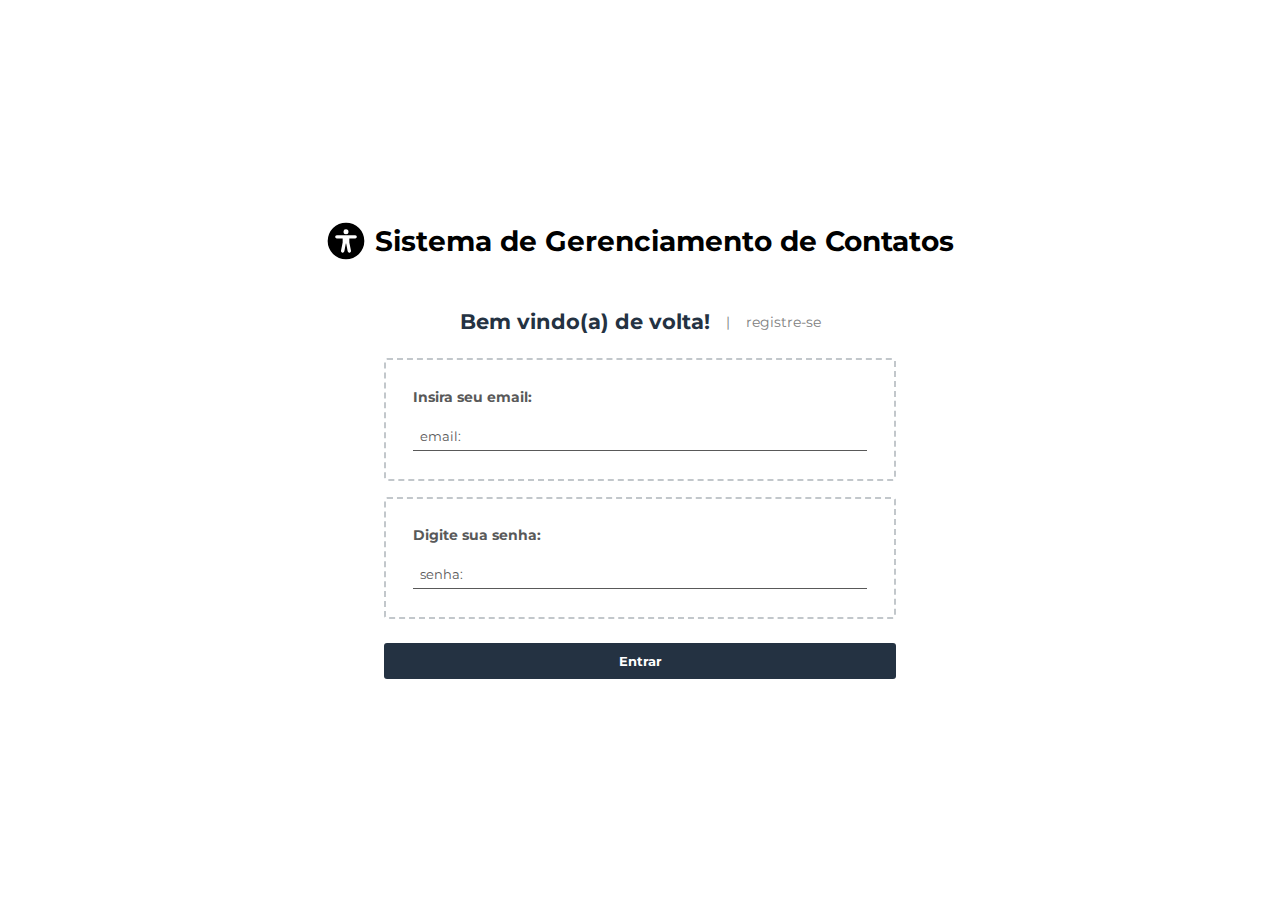
<file: index.html>
<!DOCTYPE html>
<html lang="en">
    <head>
        <meta charset="UTF-8" />
        <meta name="viewport" content="width=device-width, initial-scale=1.0" />
        <title>Login</title>
        <link rel="stylesheet" href="css/theme.css" />
        <link rel="stylesheet" href="css/global.css" />
        <link rel="stylesheet" href="css/login.css" />
    </head>
    <body>
        <header>
            <h1>
                <img src="assets/logo.svg" alt="" /> Sistema de Gerenciamento de
                Contatos
            </h1>
        </header>
        <form action="login.php" method="post">
            <div class="flex-container">
                <h2>Bem vindo(a) de volta!</h2>
                |
                <a href="register.html">registre-se</a>
            </div>
            <div class="input-container">
                <p class="label-container">
                    <label for="email">Insira seu email:</label>
                    <input
                        type="email"
                        id="email"
                        name="email"
                        placeholder="email:"
                    />
                </p>
                <p class="label-container">
                    <label for="email">Digite sua senha:</label>
                    <input
                        type="password"
                        id="password"
                        name="password"
                        placeholder="senha:"
                    />
                </p>
            </div>
            <button type="submit">Entrar</button>
        </form>
    </body>
</html>
</file>
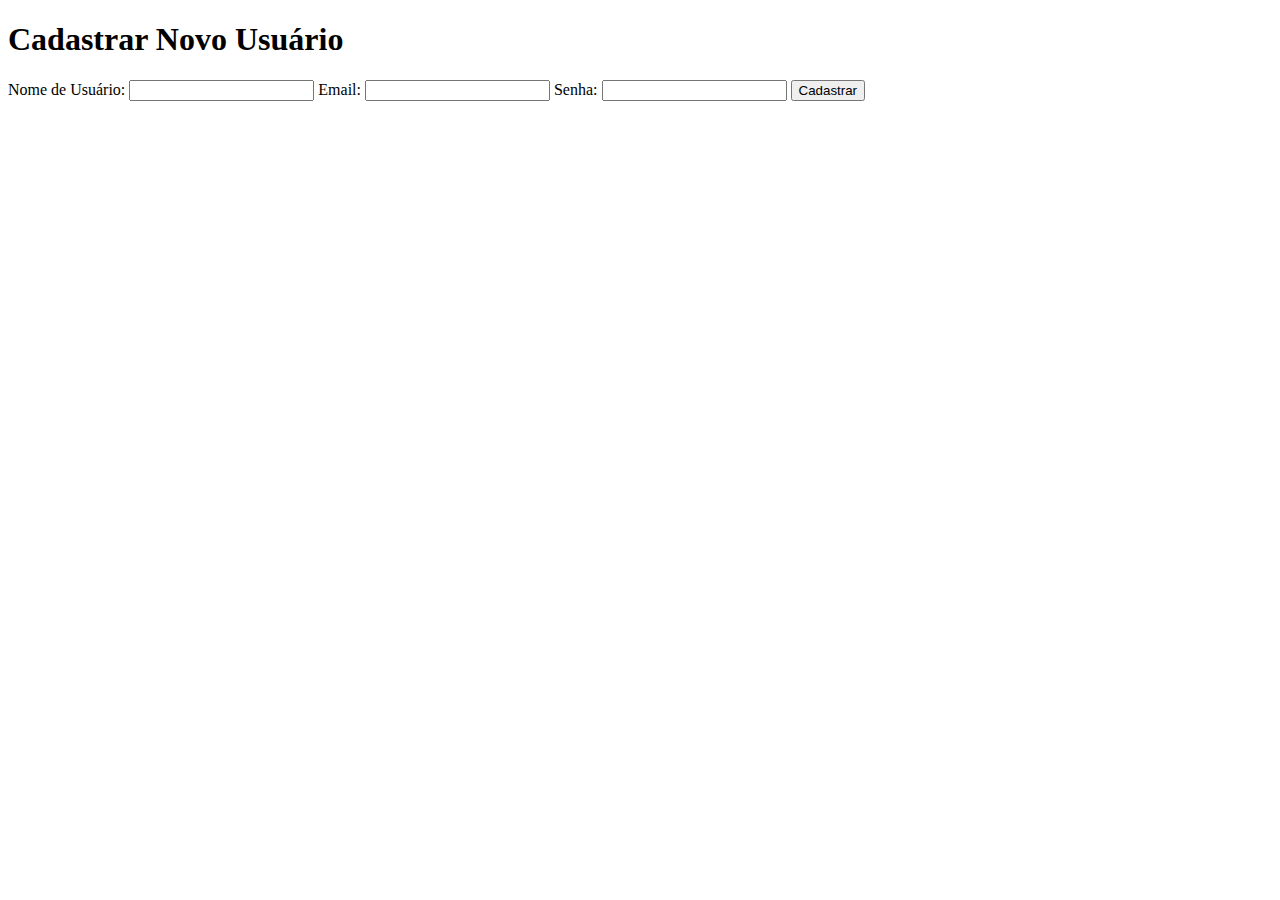
<file: create.html>
<!DOCTYPE html>
<html lang="pt-br">
    <head>
        <meta charset="UTF-8" />
        <title>Cadastrar Novo Usuário</title>
    </head>
    <body>
        <h1>Cadastrar Novo Usuário</h1>
        <form action="insert.php" method="post">
            <label for="username">Nome de Usuário:</label>
            <input type="text" name="username" id="username" required />

            <label for="email">Email:</label>
            <input type="email" name="email" id="email" required />

            <label for="password">Senha:</label>
            <input type="password" name="password" id="password" required />

            <input type="submit" value="Cadastrar" />
        </form>
    </body>
</html>
</file>
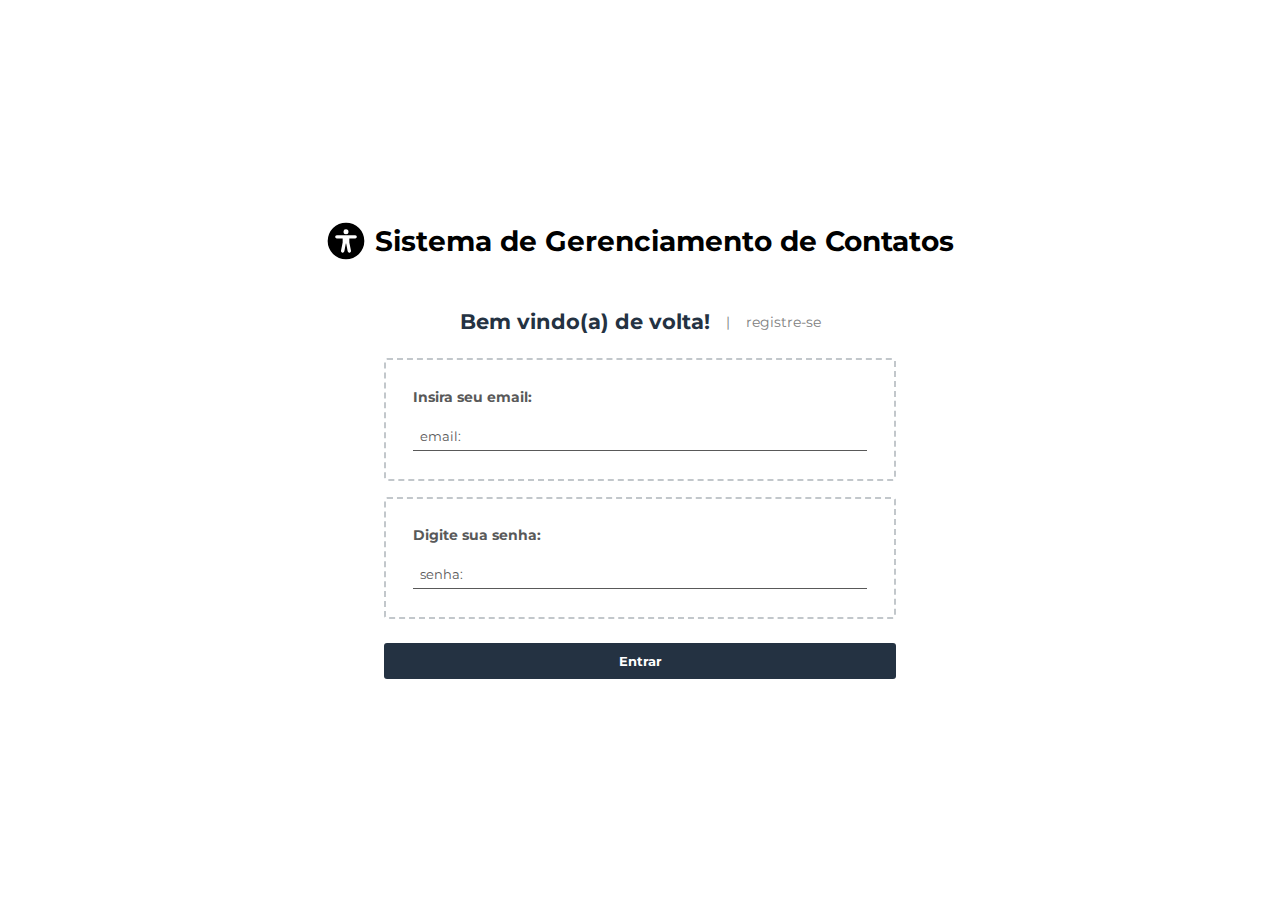
<file: login.html>
<!DOCTYPE html>
<html lang="en">
    <head>
        <meta charset="UTF-8" />
        <meta name="viewport" content="width=device-width, initial-scale=1.0" />
        <title>Login</title>
        <link rel="stylesheet" href="css/theme.css" />
        <link rel="stylesheet" href="css/global.css" />
        <link rel="stylesheet" href="css/login.css" />
    </head>
    <body>
        <header>
            <h1>
                <img src="assets/logo.svg" alt="" /> Sistema de Gerenciamento de
                Contatos
            </h1>
        </header>
        <form action="login.php">
            <div class="flex-container">
                <h2>Bem vindo(a) de volta!</h2>
                |
                <a href="register.html">registre-se</a>
            </div>
            <div class="input-container">
                <p class="label-container">
                    <label for="email">Insira seu email:</label>
                    <input
                        type="email"
                        id="email"
                        name="email"
                        placeholder="email:"
                    />
                </p>
                <p class="label-container">
                    <label for="email">Digite sua senha:</label>
                    <input
                        type="password"
                        id="password"
                        name="password"
                        placeholder="senha:"
                    />
                </p>
            </div>
            <button type="submit">Entrar</button>
        </form>
    </body>
</html>
</file>
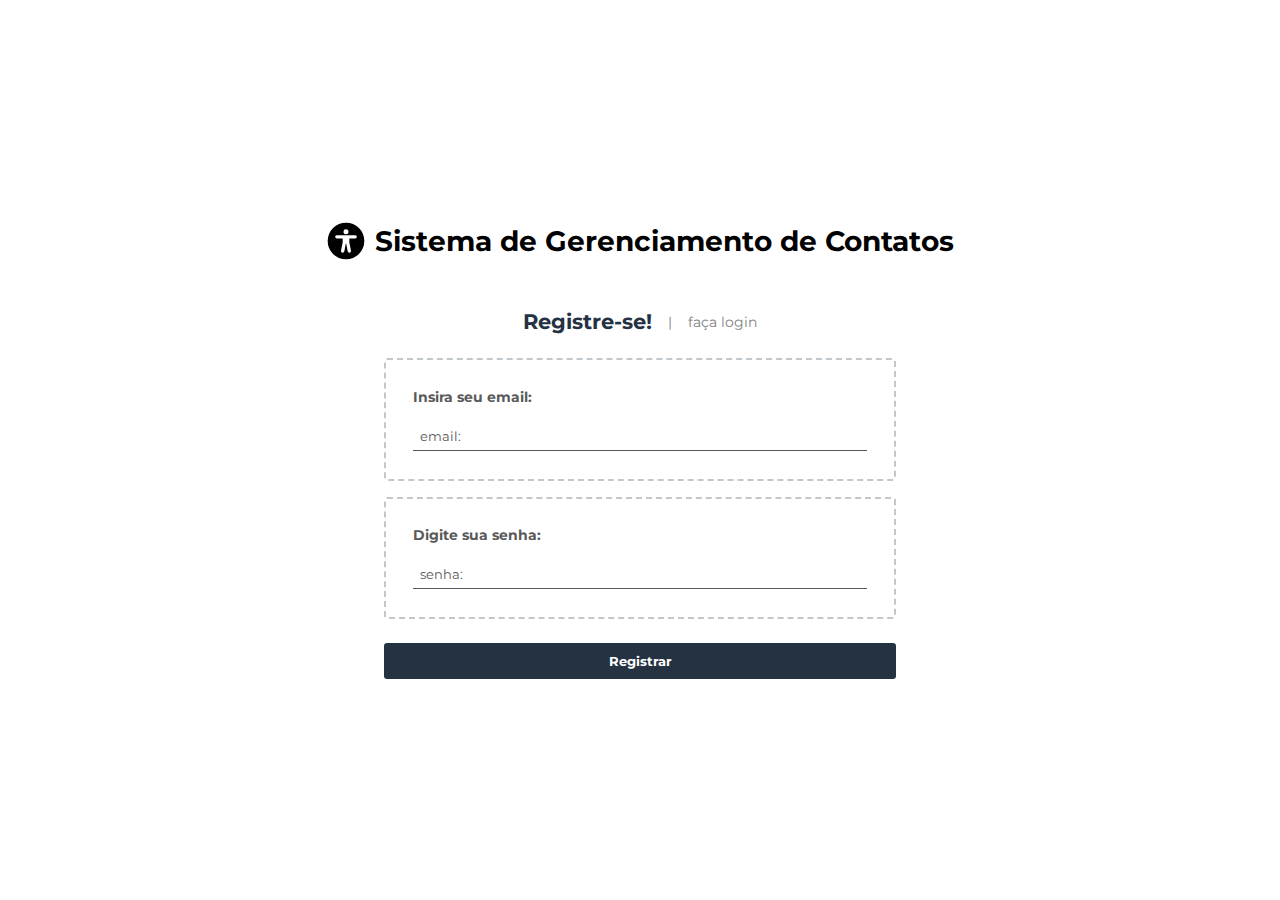
<file: register.html>
<!DOCTYPE html>
<html lang="en">
    <head>
        <meta charset="UTF-8" />
        <meta name="viewport" content="width=device-width, initial-scale=1.0" />
        <title>Login</title>
        <link rel="stylesheet" href="css/theme.css" />
        <link rel="stylesheet" href="css/global.css" />
        <link rel="stylesheet" href="css/login.css" />
    </head>

    <body>
        <header>
            <h1>
                <img src="assets/logo.svg" alt="" /> Sistema de Gerenciamento de
                Contatos
            </h1>
        </header>
        <form action="register.php" method="post">
            <div class="flex-container">
                <h2>Registre-se!</h2>
                |
                <a href="index.html">faça login</a>
            </div>
            <div class="input-container">
                <p class="label-container">
                    <label for="email">Insira seu email:</label>
                    <input
                        type="email"
                        id="email"
                        name="email"
                        placeholder="email:"
                    />
                </p>
                <p class="label-container">
                    <label for="email">Digite sua senha:</label>
                    <input
                        type="password"
                        id="password"
                        name="password"
                        placeholder="senha:"
                    />
                </p>
            </div>
            <button type="submit">Registrar</button>
        </form>
    </body>
</html>
</file>
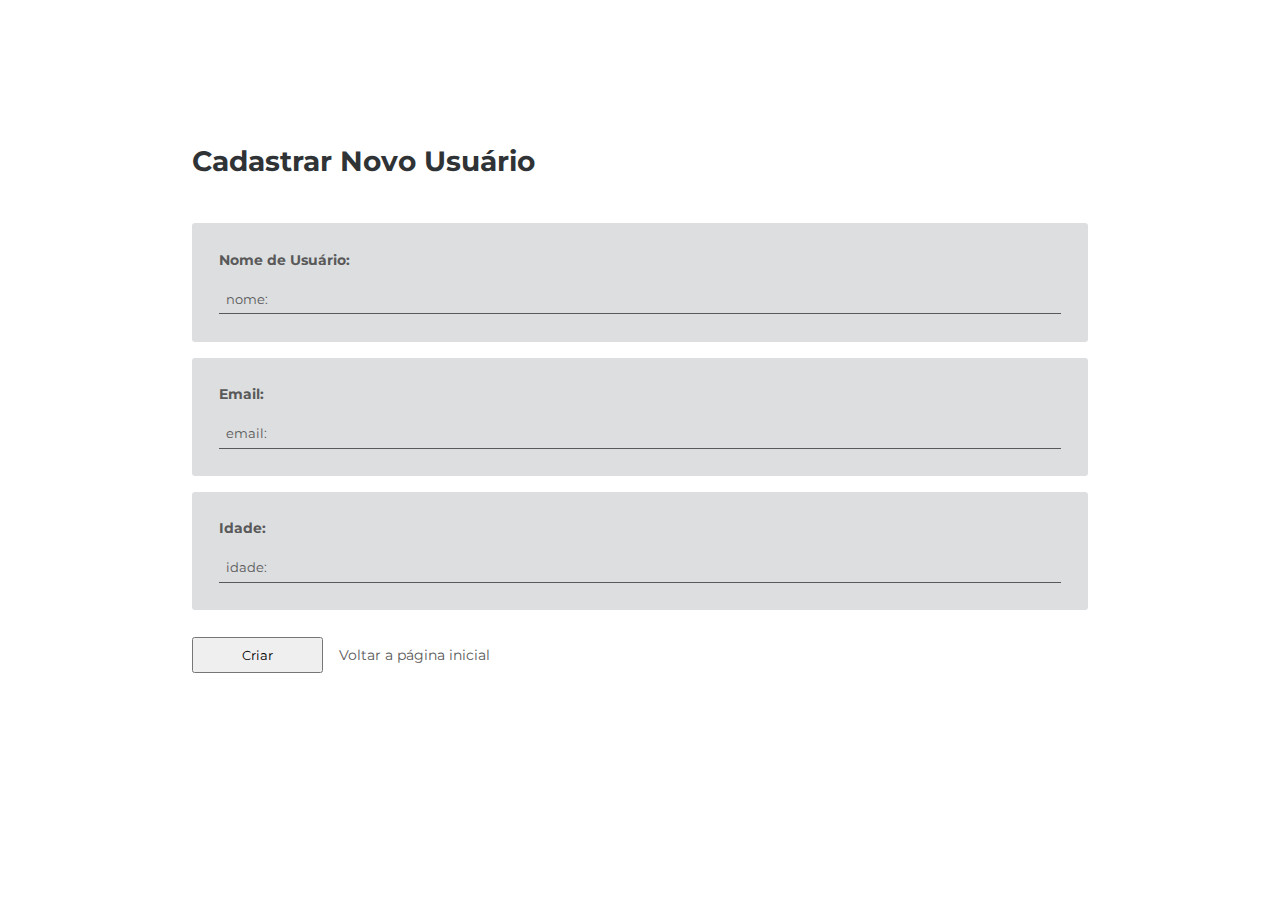
<file: create/create.html>
<!DOCTYPE html>
<html lang="pt-br">
    <head>
        <meta charset="UTF-8" />
        <title>Cadastrar Novo Usuário</title>
        <link rel="stylesheet" href="../css/global.css" />
        <link rel="stylesheet" href="../css/theme.css" />
        <link rel="stylesheet" href="../css/form.css" />
    </head>
    <body>
        <main>
            <h1>Cadastrar Novo Usuário</h1>
            <form action="create.php" method="post">
                <div class="input-container">
                    <p class="label-container">
                        <label for="username">Nome de Usuário:</label>
                        <input
                            type="text"
                            name="username"
                            id="username"
                            placeholder="nome:"
                            required
                        />
                    </p>

                    <p class="label-container">
                        <label for="email">Email:</label>
                        <input
                            type="email"
                            name="email"
                            id="email"
                            placeholder="email:"
                            required
                        />
                    </p>

                    <p class="label-container">
                        <label for="age">Idade:</label>
                        <input
                            type="age"
                            name="age"
                            id="age"
                            placeholder="idade:"
                            required
                        />
                    </p>
                </div>
                <div class="button-container">
                    <button type="submit" class="confirm">Criar</button>
                    <a href="../index.php">Voltar a página inicial</a>
                </div>
            </form>
        </main>
    </body>
</html>
</file>
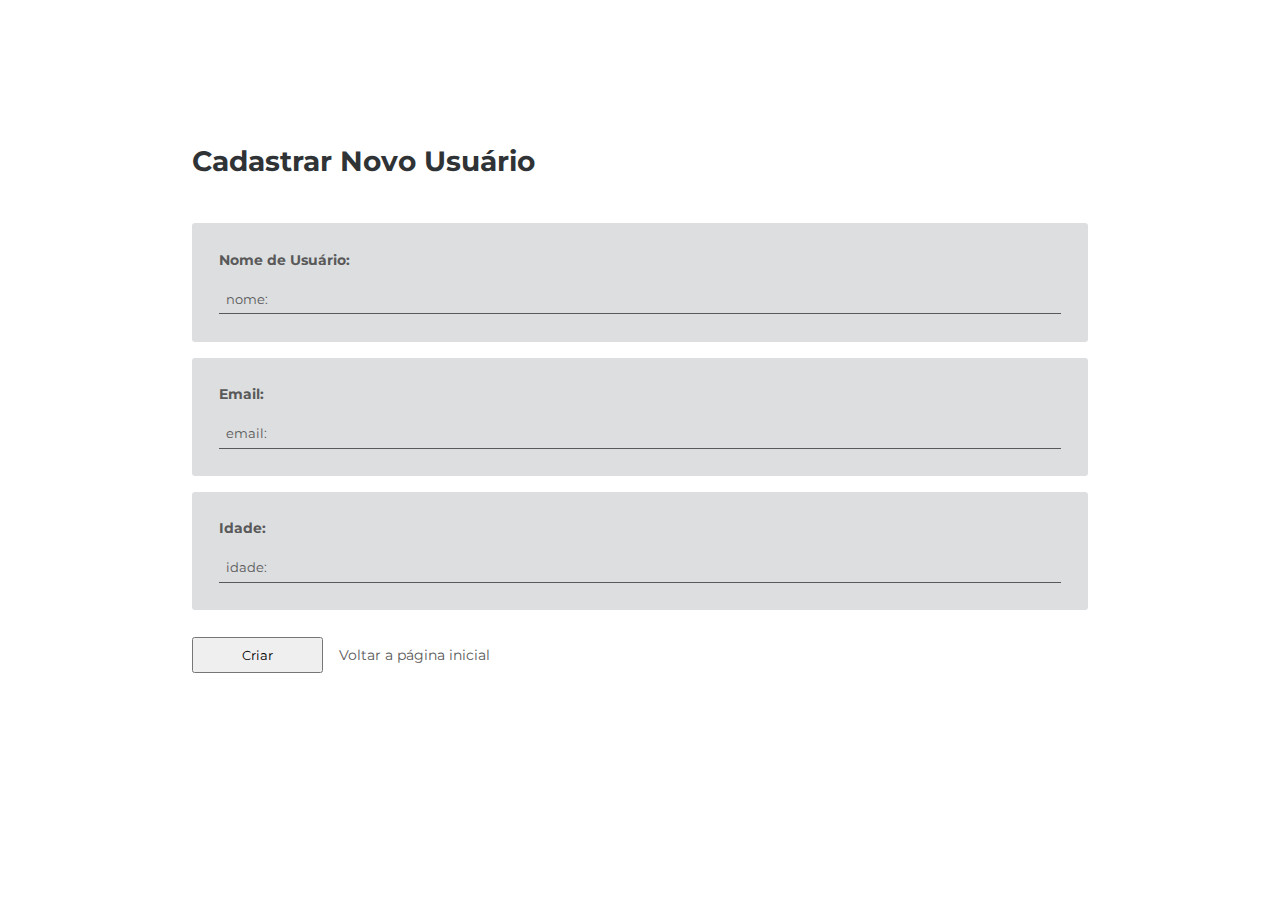
<file: create/createForm.html>
<!DOCTYPE html>
<html lang="pt-br">
    <head>
        <meta charset="UTF-8" />
        <title>Cadastrar Novo Usuário</title>
        <link rel="stylesheet" href="../css/global.css" />
        <link rel="stylesheet" href="../css/theme.css" />
        <link rel="stylesheet" href="../css/form.css" />
    </head>
    <body>
        <main>
            <h1>Cadastrar Novo Usuário</h1>
            <form action="createUser.php" method="post">
                <div class="input-container">
                    <p class="label-container">
                        <label for="username">Nome de Usuário:</label>
                        <input
                            type="text"
                            name="username"
                            id="username"
                            placeholder="nome:"
                            required
                        />
                    </p>

                    <p class="label-container">
                        <label for="email">Email:</label>
                        <input
                            type="email"
                            name="email"
                            id="email"
                            placeholder="email:"
                            required
                        />
                    </p>

                    <p class="label-container">
                        <label for="age">Idade:</label>
                        <input
                            type="age"
                            name="age"
                            id="age"
                            placeholder="idade:"
                            required
                        />
                    </p>
                </div>
                <div class="button-container">
                    <button type="submit" class="confirm">Criar</button>
                    <a href="../index.php">Voltar a página inicial</a>
                </div>
            </form>
        </main>
    </body>
</html>
</file>
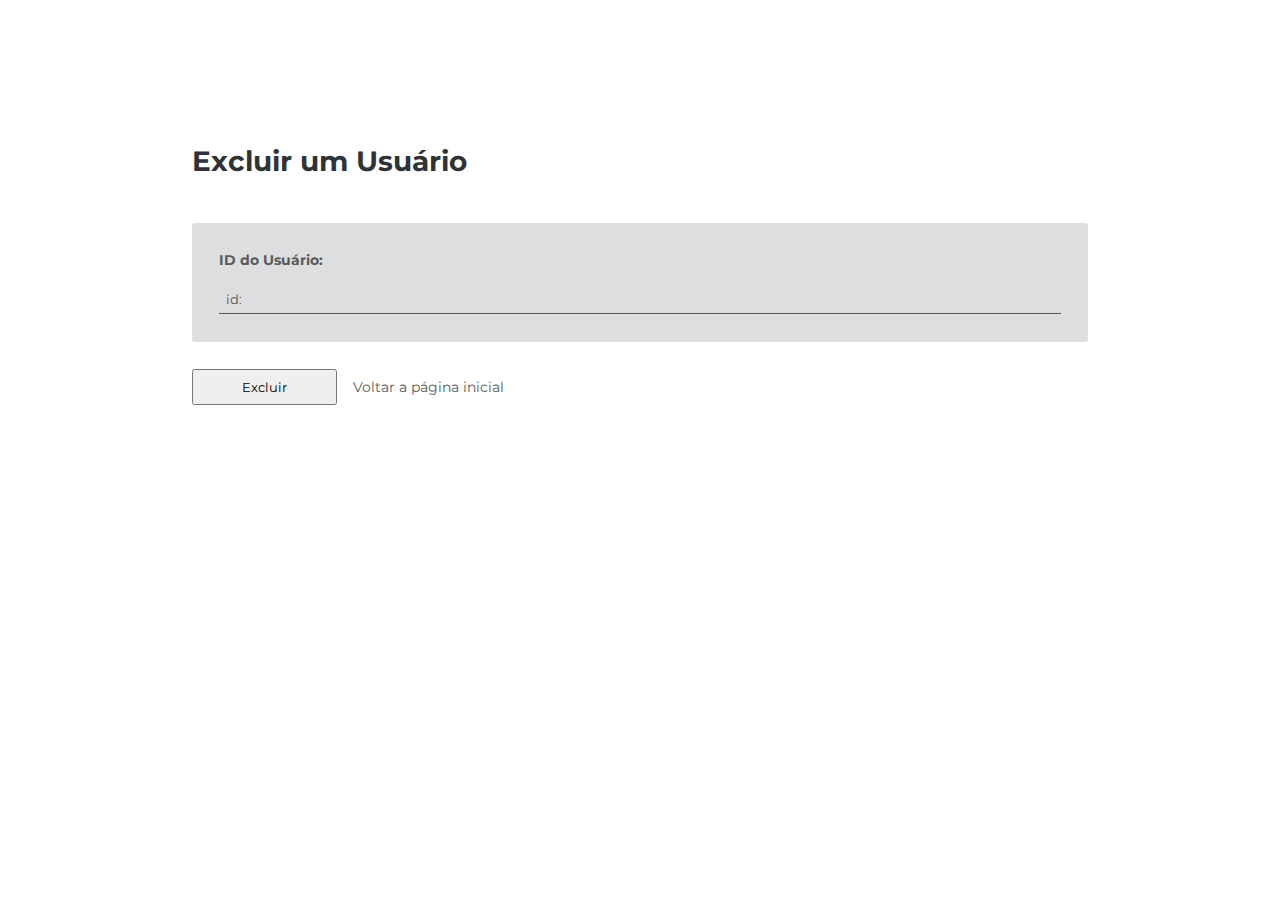
<file: delete/deleteForm.html>
<!DOCTYPE html>
<html lang="pt-br">
    <head>
        <meta charset="UTF-8" />
        <title>Excluir um Usuário</title>
        <link rel="stylesheet" href="../css/global.css" />
        <link rel="stylesheet" href="../css/theme.css" />
        <link rel="stylesheet" href="../css/form.css" />
    </head>

    <body>
        <main>
            <h1>Excluir um Usuário</h1>
            <form action="deleteUser.php" method="get">
                <div class="input-container">
                    <p class="label-container">
                        <label for="username">ID do Usuário: </label
                        ><input
                            type="number"
                            min="0"
                            name="id"
                            id="id"
                            placeholder="id:"
                            required
                        />
                    </p>
                </div>
                <div class="button-container">
                    <button type="submit" class="cancel">Excluir</button>
                    <a href="../index.php">Voltar a página inicial</a>
                </div>
            </form>
        </main>
    </body>
</html>
</file>
<file: css/theme.css>
:root {
    --body-background: hsl(0, 0%, 100%);
    --primary-background: hsl(212, 7%, 87%);
    --box-shadow: hsla(0, 0%, 0%, 0.438);
    --text-color: hsl(212, 5%, 20%);
    --secondary-text-color: hsl(0, 0%, 35%);
    --highlight-color: hsl(0, 100%, 59%);
    --confirm-color: hsl(120, 100%, 38%);
    --cancel-color: red;
    --border-radius: 3px;
}
</file>
<file: css/global.css>
@import url("https://fonts.googleapis.com/css2?family=Montserrat:ital,wght@0,100..900;1,100..900&display=swap");

* {
    margin: 0;
    padding: 0;
    box-sizing: border-box;
    font-family: "Montserrat", arial;
}

body {
    min-height: 100vh;
    padding: 3rem;
    font-family: "Montserrat", arial;
    font-size: 14px;
    background-color: var(--body-background);
    color: var(--text-color);
}

main {
    padding: 6rem;
    display: grid;
    gap: 2rem;
    place-content: center;
}

h1 {
    margin-bottom: 1.5%;
}

p {
    word-wrap: break-word;
    word-break: break-word;
    overflow-wrap: break-word;
    white-space: normal;
}

hr {
    height: 1px;
    border: 0;
    background-color: gray;
}
</file>
<file: css/login.css>
:root {
    --focus-color: gray;
    --submit-button: hsl(212, 30%, 20%);
}

body {
    display: flex;
    justify-content: center;
    align-items: center;
    flex-direction: column;
    gap: 3rem;
}

h1 {
    color: black;
    margin-bottom: 0;
    display: flex;
    align-items: center;
    gap: 0.6rem;
}

h1 img {
    height: 40px;
}

form {
    width: 40vw;
    display: grid;
    gap: 1.5rem;
}

.flex-container {
    display: flex;
    justify-content: center;
    align-items: center;
    gap: 1rem;
    color: gray;
    text-decoration: none;
}

h2 {
    color: var(--submit-button);
}

a {
    text-decoration: none;
    color: gray;
    transition: 0.1s;
}

a:hover {
    transform: translateY(-0.1rem);
}

.input-container {
    display: grid;
    gap: 1rem;
}

.label-container {
    width: 100%;
    border: 2px dashed hsl(212, 8%, 78%);
    padding: 1.7rem;
    border-radius: var(--border-radius);
    display: grid;
    gap: 1rem;
}

label {
    font-weight: bold;
    color: var(--secondary-text-color);
}

input {
    background-color: transparent;
    padding: 0.4rem;
    border: 0;
    border-bottom: 1px solid var(--secondary-text-color);
    outline: none;
    transition: 0.2s;
}

input::placeholder {
    color: var(--secondary-text-color);
}

input:focus {
    transform: translateY(-0.1rem);
    border-color: var(--focus-color);
}

input:focus::placeholder {
    color: var(--focus-color);
}

button {
    /* width: fit-content; */
    padding: 0.5rem 3rem;
    background-color: var(--submit-button);
    border: 2px solid transparent;
    border-radius: var(--border-radius);
    font-weight: bold;
    color: white;
    transition: 0.2s;
    cursor: pointer;
}

button:hover {
    transform: translateY(-0.2rem);
    background-color: transparent;
    border-color: var(--submit-button);
    color: var(--submit-button);
}
</file>
<file: css/form.css>
:root {
    --focus-color: gray;
}

form {
    width: 70vw;
    display: grid;
    gap: 1.7rem;
}

.input-container {
    display: grid;
    gap: 1rem;
}

.label-container {
    width: 100%;
    background-color: var(--primary-background);
    padding: 1.7rem;
    border-radius: var(--border-radius);
    display: grid;
    gap: 1rem;
}

label {
    font-weight: bold;
    color: var(--secondary-text-color);
}

input {
    background-color: transparent;
    padding: 0.4rem;
    border: 0;
    border-bottom: 1px solid var(--secondary-text-color);
    outline: none;
    transition: 0.2s;
}

input::placeholder {
    color: var(--secondary-text-color);
}

input:focus {
    transform: translateY(-0.1rem);
    border-color: var(--focus-color)
}

input:focus::placeholder {
    color: var(--focus-color)
}

.button-container {
    display: flex;
    gap: 1rem;
    align-items: center;
}

button {
    padding: 0.5rem 3rem;
}

a {
    text-decoration: none;
    color: var(--secondary-text-color);
}

a:hover {
    text-decoration: underline;
}
</file>
